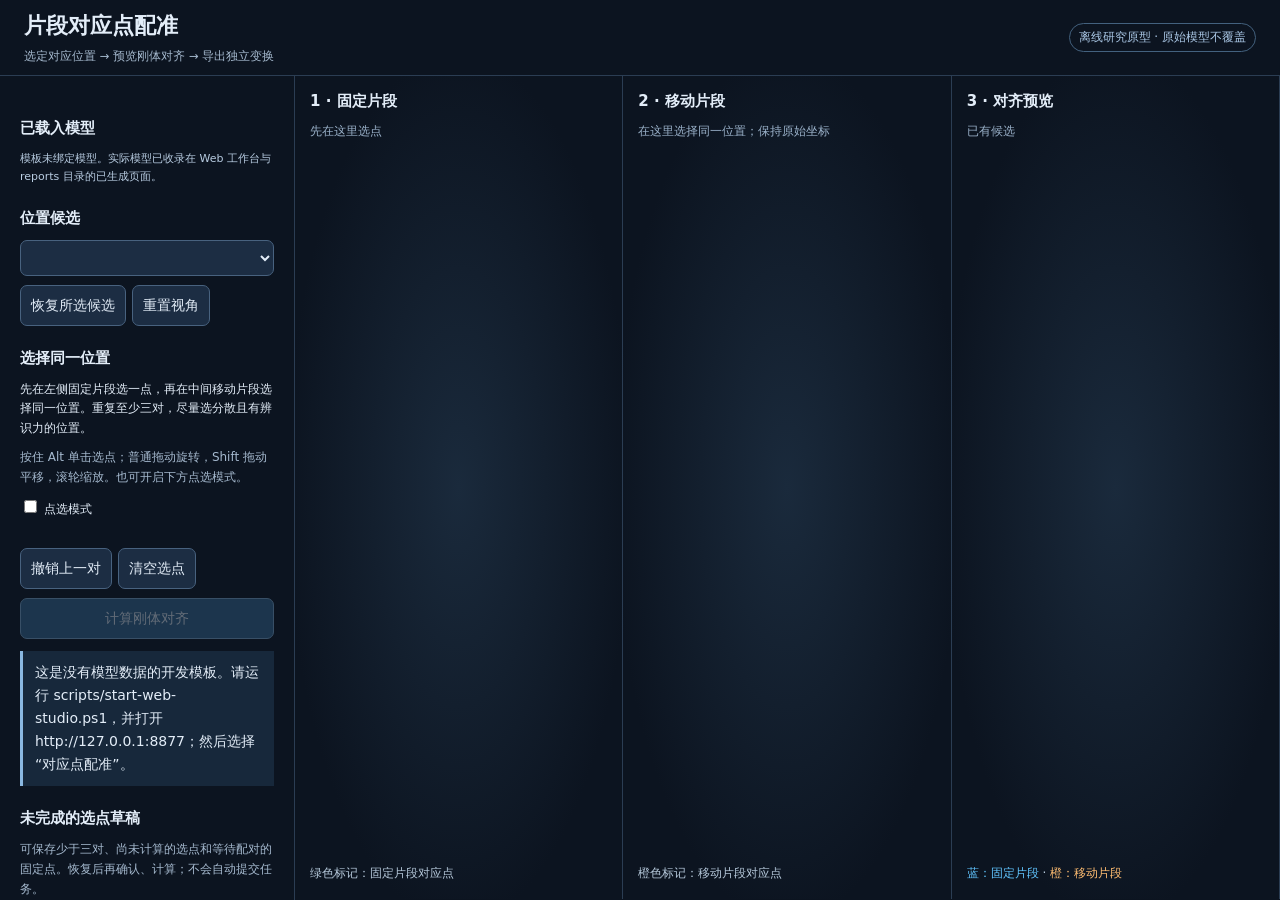
<file: web/landmark-workbench/index.html>
<!doctype html>
<html lang="zh-CN">
<meta charset="utf-8">
<meta name="viewport" content="width=device-width,initial-scale=1">
<title>片段对应点配准</title>
<style>
.markers{z-index:3}.pane h2,.pane p,.legend{z-index:4}
*{box-sizing:border-box}body{margin:0;background:#0c1420;color:#e3edf8;font:14px/1.65 system-ui,'Microsoft YaHei',sans-serif}header{height:76px;padding:14px 24px;border-bottom:1px solid #2b3d53;display:flex;justify-content:space-between;align-items:center}h1{font-size:22px;margin:0}small,.muted{color:#a5b9ce}main{display:flex;min-height:calc(100vh - 76px)}aside{width:295px;flex-shrink:0;padding:20px;border-right:1px solid #2b3d53}h2{font-size:15px;margin:20px 0 9px}h2:first-child{margin-top:0}p{margin:9px 0}select,button,input{font:inherit}select,button{color:#e3edf8;background:#1c2d43;border:1px solid #48627f;border-radius:7px;padding:8px 10px}select{width:100%}button{cursor:pointer}button:hover{background:#294460}button:disabled{opacity:.4;cursor:default}.primary{background:#346791;border-color:#7ba8ce}.row{display:flex;gap:6px;flex-wrap:wrap;margin-top:9px}.full{width:100%;margin-top:9px}.small{font-size:12px}#status{padding:10px 12px;margin-top:12px;border-left:3px solid #8ab8e1;background:#17283b;min-height:65px}#metrics{font-variant-numeric:tabular-nums;white-space:pre-line;color:#c1d5e9}#pairs{max-height:255px;overflow:auto;padding-left:24px}#pairs li{padding:5px 0;font-size:12px}#pairs button{padding:1px 5px;margin-left:6px;font-size:11px}.views{display:grid;grid-template-columns:repeat(3,minmax(0,1fr));flex:1;min-width:0}.pane{position:relative;min-width:0;border-right:1px solid #2b3d53;background:radial-gradient(ellipse at center,#1a2a3c,#0c1420 75%)}.pane h2{position:absolute;top:13px;left:15px;margin:0;z-index:2;pointer-events:none}.pane p{position:absolute;top:37px;left:15px;right:12px;color:#9ab1c9;font-size:12px;pointer-events:none;z-index:2}.pane canvas{width:100%;height:calc(100vh - 77px);min-height:500px;display:block;touch-action:none;outline:none}.markers{position:absolute;inset:0;width:100%;height:100%;pointer-events:none}.error{position:absolute;top:35%;left:10%;right:10%;padding:15px;background:#422733;border:1px solid #b76e7d;display:none}.badge{border:1px solid #43617e;padding:4px 9px;border-radius:20px;font-size:12px;color:#aac7e5}.legend{position:absolute;bottom:15px;left:15px;font-size:12px;color:#b5c8da;pointer-events:none}.blue{color:#61c5ff}.orange{color:#ffbd71}#file{display:none}@media(max-width:1050px){.views{grid-template-columns:1fr}.pane canvas{height:420px;min-height:420px}aside{width:260px}header .badge{display:none}}@media(max-width:650px){main{display:block}aside{width:100%;border-right:0}header{height:auto}.views{display:block}}
</style>
<style>
aside{height:calc(100vh - 76px);overflow:auto}.views{max-height:calc(100vh - 76px);overflow:auto}.pane{height:calc(100vh - 77px)}.markers{z-index:3}#modelFiles{max-height:155px;overflow:auto;font-size:11px}
@media(max-width:1050px){.pane{height:420px}}@media(max-width:650px){aside{height:auto;max-height:420px}.views{max-height:none}.pane{height:420px}}
</style>
<header><div><h1>片段对应点配准</h1><small>选定对应位置 → 预览刚体对齐 → 导出独立变换</small></div><span class="badge">离线研究原型 · 原始模型不覆盖</span></header>
<main>
<aside>
<p id="contextNote" class="small muted"></p>
<h2>已载入模型</h2><div id="modelFiles" class="small" style="overflow-wrap:anywhere;color:#b8cce1">正在读取页面内嵌模型…</div>
<h2>位置候选</h2><select id="candidate" aria-label="选择已有位置候选"></select>
<div class="row"><button id="restore">恢复所选候选</button><button id="resetView">重置视角</button></div>
<h2>选择同一位置</h2>
<p class="small">先在左侧固定片段选一点，再在中间移动片段选择同一位置。重复至少三对，尽量选分散且有辨识力的位置。</p>
<p class="small muted">按住 Alt 单击选点；普通拖动旋转，Shift 拖动平移，滚轮缩放。也可开启下方点选模式。</p>
<label class="small"><input id="pickMode" type="checkbox"> 点选模式</label>
<ol id="pairs"></ol>
<div class="row"><button id="undoPair">撤销上一对</button><button id="clearPairs">清空选点</button></div>
<button class="primary full" id="solve" disabled>计算刚体对齐</button>
<div id="status" role="status" aria-live="polite">正在初始化点云。如果这里一直不变，请检查浏览器是否允许 JavaScript。</div>
<noscript>本页面需要启用 JavaScript 才能显示点云。</noscript>
<p id="metrics" class="small"></p>
<h2>未完成的选点草稿</h2>
<p class="small muted">可保存少于三对、尚未计算的选点和等待配对的固定点。恢复后再确认、计算；不会自动提交任务。</p>
<label class="small">草稿名称 <input id="draftLabel" maxlength="100" placeholder="例如：杯柄连接待确认" style="width:100%;padding:7px"></label>
<button id="saveDraft" class="full" disabled>保存草稿到本项目</button>
<div class="row"><button id="exportDraft">导出草稿 JSON</button><button id="refreshDrafts">刷新列表</button></div>
<select id="draftSelect" class="full" aria-label="选择已保存的选点草稿"></select>
<button id="restoreDraft" class="full" disabled>恢复所选草稿</button>
<p id="draftStatus" class="small muted" role="status" aria-live="polite"></p>
<h2>保存这次对齐</h2>
<button id="export" class="full">导出选点与变换 JSON</button>
<button id="submitStudio" class="primary full" hidden>核对并另存对齐模型</button>
<button id="import" class="full">载入选点或草稿 JSON</button><input id="file" type="file" accept="application/json,.json">
<p class="small muted">导出只保存模型引用、原点编号、对应关系和变换。后端会核对原文件，再生成新结果。</p>
<h2>显示</h2><select id="colorMode"><option value="separate">叠加按片段着色</option><option value="rgb">叠加显示原顶点色</option></select>
<label class="small">显示增亮 <input id="gain" type="range" min="1" max="4" step=".2" value="1.8" style="width:125px">（不改原颜色）</label>
<button id="compatibility" class="full">切换兼容绘制（无需 WebGL）</button><p id="rendererStatus" class="small muted"></p>
<p class="small muted" id="sampling"></p>
</aside>
<div class="views">
<section class="pane"><h2>1 · 固定片段</h2><p>先在这里选点</p><canvas id="target" tabindex="0" aria-label="固定片段点云"></canvas><svg class="markers" id="targetMarkers"></svg><div class="error"></div><div class="legend">绿色标记：固定片段对应点</div></section>
<section class="pane"><h2>2 · 移动片段</h2><p>在这里选择同一位置；保持原始坐标</p><canvas id="source" tabindex="0" aria-label="移动片段点云"></canvas><svg class="markers" id="sourceMarkers"></svg><div class="error"></div><div class="legend">橙色标记：移动片段对应点</div></section>
<section class="pane"><h2>3 · 对齐预览</h2><p id="previewLabel">已有候选</p><canvas id="overlay" tabindex="0" aria-label="对齐叠加预览"></canvas><svg class="markers" id="overlayMarkers"></svg><div class="error"></div><div class="legend"><span class="blue">蓝：固定片段</span> · <span class="orange">橙：移动片段</span></div></section>
</div>
</main>
<script id="alignment-data" type="application/json">__DATA__</script>
<script>
if(document.getElementById('alignment-data').textContent.trim()==='__DATA__'){
 document.getElementById('status').textContent='这是没有模型数据的开发模板。请运行 scripts/start-web-studio.ps1，并打开 http://127.0.0.1:8877；然后选择“对应点配准”。';
 document.getElementById('modelFiles').textContent='模板未绑定模型。实际模型已收录在 Web 工作台与 reports 目录的已生成页面。';
}
</script>
<script>__MATH__</script>
<script>__RASTER__</script>
<script>__APP__</script>
</html>
</file>
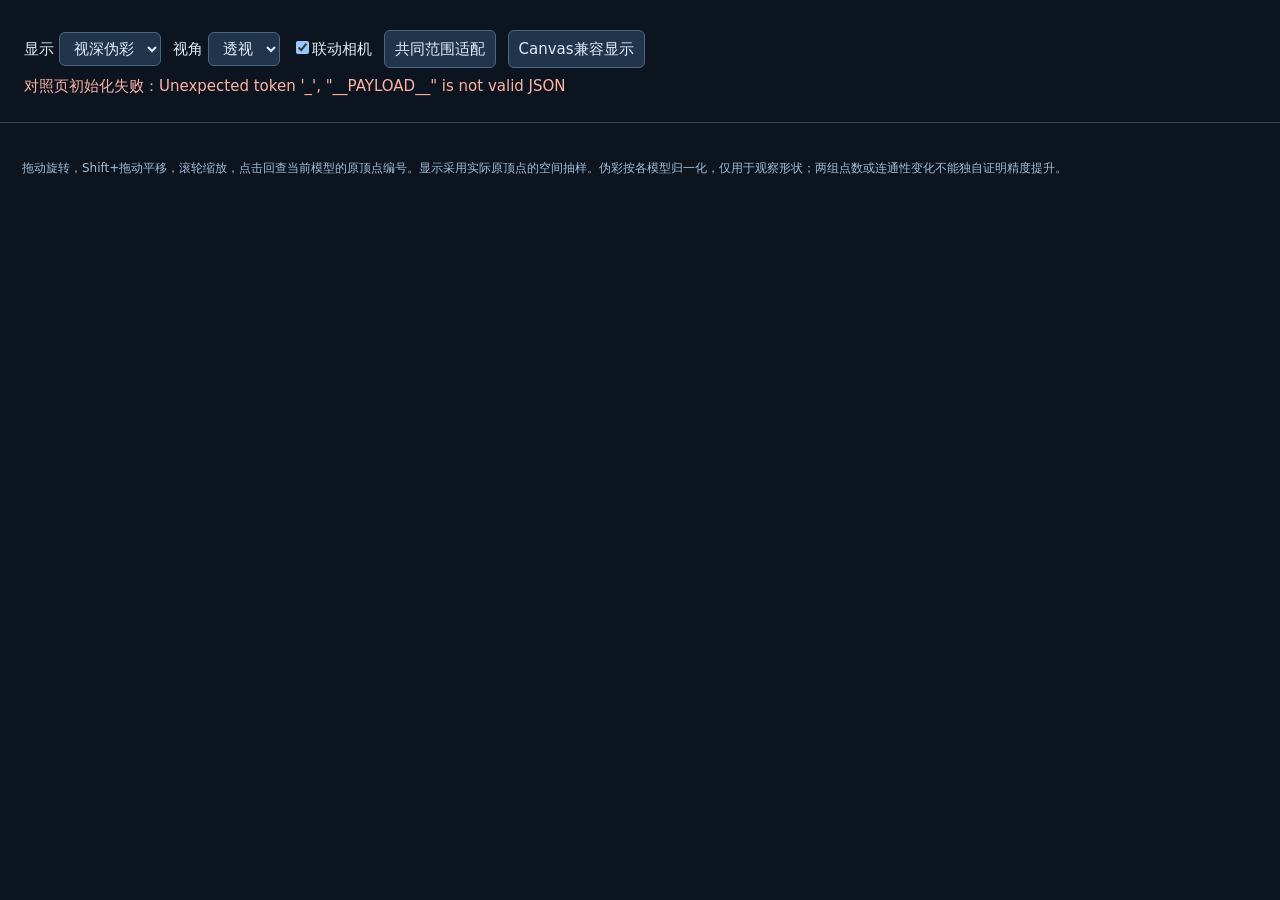
<file: web/studio/comparison.html>
<!doctype html>
<html lang="zh-CN"><head><meta charset="utf-8"><meta name="viewport" content="width=device-width,initial-scale=1">
<title>三维重建 · 两组结果对照</title>
<meta http-equiv="Content-Security-Policy" content="default-src 'none'; script-src 'unsafe-inline'; style-src 'unsafe-inline'; img-src data:;">
<style>
:root{color-scheme:dark;font:15px/1.6 system-ui,'Microsoft YaHei',sans-serif;color:#e1edf9;background:#0c1420}*{box-sizing:border-box}body{margin:0}header{padding:18px 24px;border-bottom:1px solid #30445b}h1{font-size:21px;margin:0 0 8px}p{margin:6px 0;color:#afc2d6}button,select{font:inherit;color:inherit;background:#20354c;border:1px solid #4c6681;border-radius:6px;padding:6px 10px}button{cursor:pointer}nav{display:flex;gap:12px;align-items:center;flex-wrap:wrap;margin-top:12px}main{padding:18px;display:grid;grid-template-columns:repeat(2,minmax(0,1fr));gap:16px}article{min-width:0;background:#152336;border:1px solid #334b65;border-radius:9px;overflow:hidden}article h2{font-size:17px;margin:12px 15px 4px}.stats,.pick{font-size:12px;margin:5px 15px 10px;color:#b6cee5}.pane{position:relative;height:clamp(340px,62vh,720px);background:#0c1420}.pane canvas{display:block;width:100%;height:100%;touch-action:none}.badge{position:absolute;left:12px;top:12px;padding:3px 8px;border-radius:5px;background:#172b43dc;font-size:12px;pointer-events:none}.pick{min-height:38px;overflow-wrap:anywhere}footer{padding:0 22px 22px;font-size:12px;color:#a5bcd3}#error{color:#ffb3a1;white-space:pre-wrap}@media(max-width:780px){main{grid-template-columns:1fr}.pane{height:420px}header{padding:14px}}
</style></head><body><header><h1 id="title"></h1><p id="notes"></p><p id="frame"></p><nav>
<label>显示 <select id="color"><option value="original">原始色</option><option value="depth" selected>视深伪彩</option><option value="height">高度伪彩</option><option value="mono">单色</option></select></label>
<label>视角 <select id="view"><option value="perspective">透视</option><option value="front">正面</option><option value="side">侧面</option><option value="top">顶面</option></select></label>
<label><input id="linked" type="checkbox" checked>联动相机</label><button id="fit">共同范围适配</button><button id="software">Canvas兼容显示</button>
</nav><p id="error"></p></header><main id="panels"></main><footer>拖动旋转，Shift+拖动平移，滚轮缩放，点击回查当前模型的原顶点编号。显示采用实际原顶点的空间抽样。伪彩按各模型归一化，仅用于观察形状；两组点数或连通性变化不能独自证明精度提升。</footer>
<script id="comparison-data" type="application/json">__PAYLOAD__</script>
<script>__MATH__</script><script>__RASTER__</script><script>__VIEWER__</script>
<script>
'use strict';
try{
 const data=JSON.parse(document.getElementById('comparison-data').textContent),$=id=>document.getElementById(id),viewers=[];let active=0,lastCamera='';
 $('title').textContent=data.title;$('notes').textContent=data.notes;$('frame').textContent='共同坐标：'+data.commonFrame+'；单位：mm。';
 data.clouds.forEach((row,i)=>{const panel=document.createElement('article'),heading=document.createElement('h2'),stats=document.createElement('div'),pane=document.createElement('div'),canvas=document.createElement('canvas'),badge=document.createElement('span'),pick=document.createElement('div');
  heading.textContent=row.label;stats.className='stats';stats.textContent='完整 '+row.originalPoints.toLocaleString()+' 点 · 显示 '+row.displayPoints.toLocaleString()+' 个原顶点';pane.className='pane';badge.className='badge';pick.className='pick';pick.textContent='尚未选择原顶点';canvas.setAttribute('aria-label',row.label+'，三维点云');
  pane.append(canvas,badge);panel.append(heading,stats,pane,pick);$('panels').append(panel);
  const viewer=new PointViewer(canvas,badge,p=>{pick.textContent='原顶点 #'+p.id+' · XYZ '+p.xyz.map(x=>x.toFixed(3)).join(', ')+' mm';});viewer.setClouds([row]);viewer.setColorMode('depth');viewers.push(viewer);
  pane.addEventListener('pointerdown',()=>{active=i;lastCamera='';});pane.addEventListener('wheel',()=>{active=i;lastCamera='';},{passive:true});
 });
 function sharedBounds(){const [lo,hi]=data.boundsMm;viewers.forEach(v=>{v.camera.target=lo.map((x,i)=>(x+hi[i])/2);v.camera.radius=Math.max(Math.hypot(...hi.map((x,i)=>x-lo[i]))/2,.1);v.camera.distance=v.camera.radius*2.9*Math.max(1,v.canvas.clientHeight/Math.max(1,v.canvas.clientWidth));v.dirty=true;});lastCamera='';}
 $('color').onchange=()=>viewers.forEach(v=>v.setColorMode($('color').value));
 $('view').onchange=()=>{viewers.forEach(v=>v.setView($('view').value));sharedBounds();};$('fit').onclick=sharedBounds;
 $('software').onclick=()=>viewers.forEach(v=>v.enableSoftware());$('linked').onchange=()=>{lastCamera='';};
 function link(){requestAnimationFrame(link);const current=JSON.stringify(viewers[active].camera);if($('linked').checked&&current!==lastCamera){viewers.forEach((v,i)=>{if(i!==active){v.camera=JSON.parse(current);v.dirty=true;}});}lastCamera=current;}
 sharedBounds();requestAnimationFrame(link);
}catch(error){document.getElementById('error').textContent='对照页初始化失败：'+error.message;}
</script></body></html>
</file>
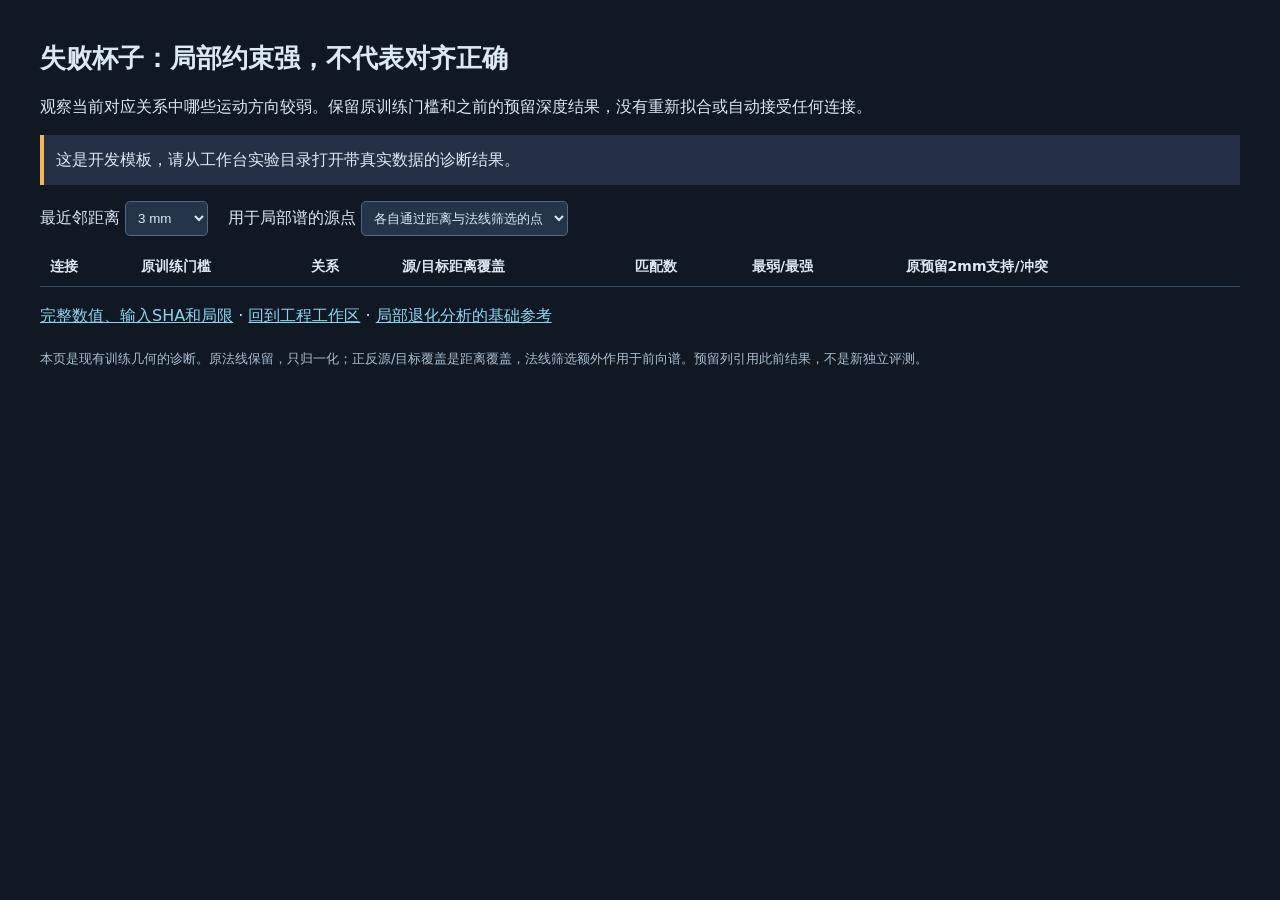
<file: web/studio/constraint_diagnostic.html>
<!doctype html><html lang="zh-CN"><meta charset="utf-8"><meta name="viewport" content="width=device-width, initial-scale=1"><title>片段连接的局部几何约束</title><style>
:root{color-scheme:dark;font-family:system-ui,sans-serif;color:#dce8f5;background:#101823}body{max-width:1200px;margin:0 auto;padding:24px}h1{font-size:26px}p{line-height:1.6}select{padding:8px;background:#24354a;color:inherit;border:1px solid #526982;border-radius:5px}label{display:inline-block;margin:0 20px 12px 0}.notice{background:#253047;border-left:4px solid #f7b65d;padding:12px}table{border-collapse:collapse;width:100%;font-size:14px}td,th{padding:10px;text-align:left;border-bottom:1px solid #384c63}th{white-space:nowrap}button{color:inherit;background:#24354a;border:1px solid #607892;border-radius:5px;padding:5px 12px;cursor:pointer}.scroll{overflow:auto}small{color:#a9bed2}.bars{display:flex;align-items:flex-end;gap:9px;height:130px;border-bottom:1px solid #789;max-width:430px}.bar{width:50px;background:#63bacd;position:relative;min-height:2px}.bar span{position:absolute;bottom:100%;font-size:12px}.details{margin-top:24px;background:#172333;padding:18px;border-radius:6px}pre{white-space:pre-wrap;font-size:13px;line-height:1.5}a{color:#8dd5ed}</style>
<h1>失败杯子：局部约束强，不代表对齐正确</h1><p>观察当前对应关系中哪些运动方向较弱。保留原训练门槛和之前的预留深度结果，没有重新拟合或自动接受任何连接。</p><p class="notice">这里的谱不是物理精度、正确概率或协方差。局部残差小、六个方向都有约束，仍可能匹配到了错误的杯壁位置。</p>
<label>最近邻距离 <select id="threshold"><option value="0">1.5 mm</option><option value="1" selected>3 mm</option><option value="2">6 mm</option></select></label><label>用于局部谱的源点 <select id="population"><option value="all_matches">各自通过距离与法线筛选的点</option><option value="common_query_points">两种关系都通过的相同源点</option></select></label><div class="scroll"><table><thead><tr><th>连接</th><th>原训练门槛</th><th>关系</th><th>源/目标距离覆盖</th><th>匹配数</th><th>最弱/最强</th><th>原预留2mm支持/冲突</th><th></th></tr></thead><tbody id="rows"></tbody></table></div><section id="detail" class="details" hidden><h2 id="title"></h2><p id="geometry"></p><div id="spectrum" class="bars"></div><pre id="mode"></pre><small>条形图以最大特征值归一化，纵轴线性；极小值仍保留2像素以便点选识别。向量分量依次为绕保存坐标XYZ旋转、沿XYZ平移/归一化长度。它是混合运动方向，不能直接读作毫米误差。</small></section><p><a href="summary.json">完整数值、输入SHA和局限</a> · <a href="/">回到工程工作区</a> · <a href="https://www.cs.cmu.edu/~kaess/pub/Zhang16icra.html" target="_blank" rel="noopener">局部退化分析的基础参考</a></p><p><small>本页是现有训练几何的诊断。原法线保留，只归一化；正反源/目标覆盖是距离覆盖，法线筛选额外作用于前向谱。预留列引用此前结果，不是新独立评测。</small></p>
<script id="constraint-data" type="application/json">__CONSTRAINT_DATA__</script><script>
(()=>{'use strict';const raw=document.getElementById('constraint-data').textContent;if(raw.trim()==='__CONSTRAINT_DATA__'){document.querySelector('.notice').textContent='这是开发模板，请从工作台实验目录打开带真实数据的诊断结果。';return;}const data=JSON.parse(raw),$=id=>document.getElementById(id),percent=x=>(100*x).toFixed(2)+'%';function node(tag,text){const n=document.createElement(tag);n.textContent=text;return n;}
function show(edge,row,s){$('detail').hidden=false;$('title').textContent=edge.source+' → '+edge.target+' · '+row.label;$('spectrum').replaceChildren();if(!s){$('geometry').textContent='有效对应少于6个，未计算局部谱。';$('mode').textContent='';return;}$('geometry').textContent='用于谱的对应 '+s.correspondences+'；固定目标中心 '+s.center_mm.map(v=>v.toFixed(2)).join(', ')+' mm；长度 '+s.length_mm.toFixed(2)+' mm。';for(const value of s.relative_eigenvalues){const b=node('div','');b.className='bar';b.style.height=Math.max(2,value*120)+'px';b.append(node('span',value.toFixed(4)));$('spectrum').append(b);}const weakest=s.eigenvectors_columns.map(row=>row[0]);$('mode').textContent='最弱混合方向：['+weakest.map(v=>v.toFixed(5)).join(', ')+']\n相对特征值：['+s.relative_eigenvalues.map(v=>v.toExponential(3)).join(', ')+']\n低于1%参考线的方向数：'+s.modes_below_relative_one_percent+'（仅诊断，不决定接受）。';}
function render(){$('rows').replaceChildren();$('detail').hidden=true;const threshold=Number($('threshold').value),population=$('population').value;for(const edge of data.edges)for(const row of edge.thresholds[threshold].variants){const tr=node('tr',''),s=row[population],prior=edge.previously_recorded_reserved_depth_2mm.find(v=>v.label===row.label);for(const value of [edge.source+' → '+edge.target,edge.original_training_gate_passed?'通过':'未过',row.label==='saved_relative_identity'?'原保存关系':'冻结几何候选',percent(row.source_distance_coverage)+' / '+percent(row.target_distance_coverage),s?s.correspondences:'不足',s?s.smallest_to_largest_ratio.toExponential(3):'—',percent(prior.supported_points/prior.samples)+' / '+percent(prior.repeated_conflict_points/prior.samples)])tr.append(node('td',String(value)));const cell=node('td',''),button=node('button','查看方向');button.onclick=()=>show(edge,row,s);cell.append(button);tr.append(cell);$('rows').append(tr);}}
$('threshold').onchange=render;$('population').onchange=render;render();})();
</script></html>
</file>
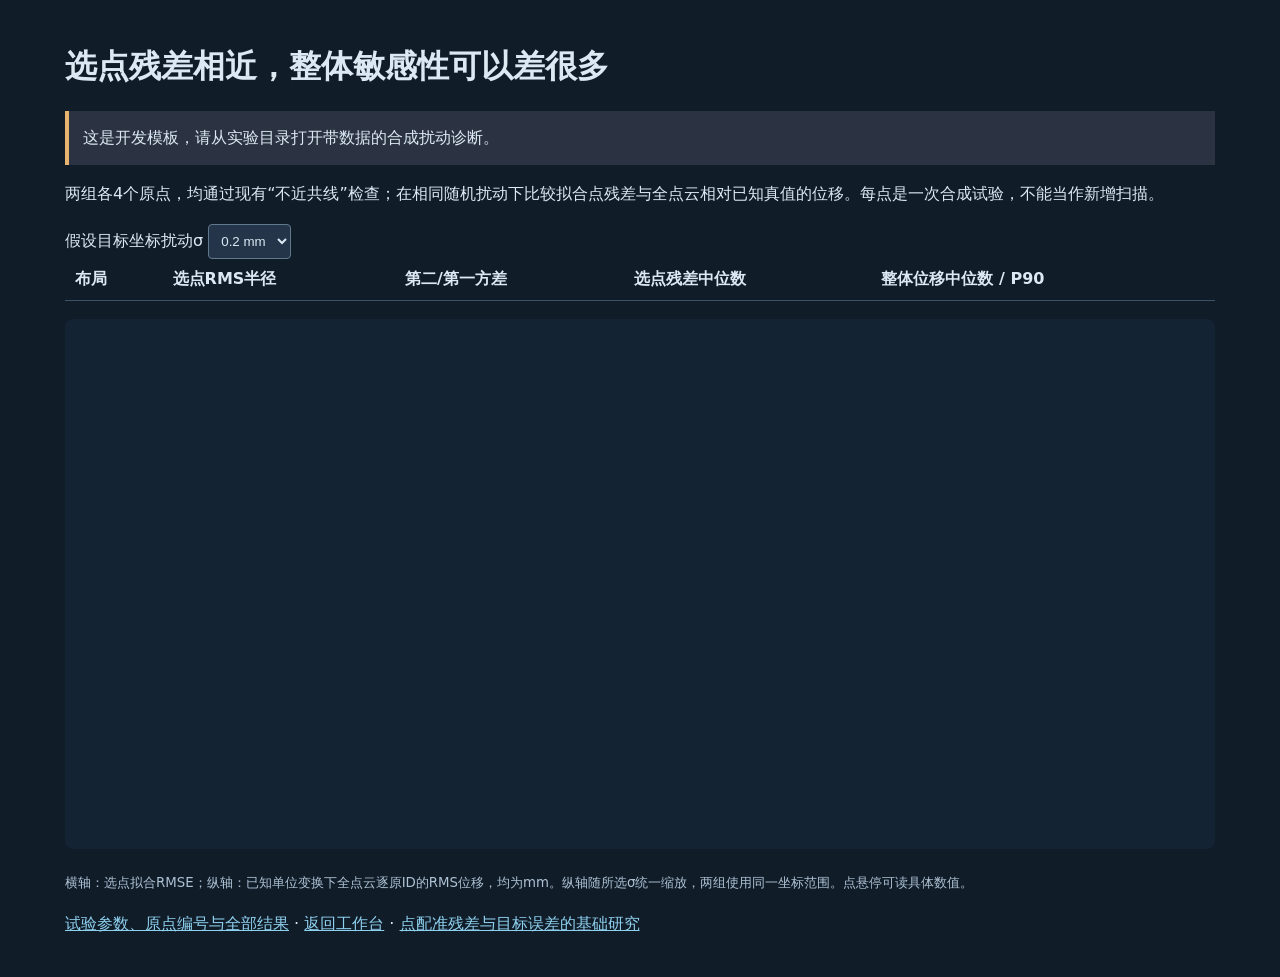
<file: web/studio/landmark_layout_diagnostic.html>
<!doctype html><html lang="zh-CN"><meta charset="utf-8"><meta name="viewport" content="width=device-width,initial-scale=1"><title>合成选点扰动与布局跨度</title><style>:root{color-scheme:dark;background:#111c29;color:#dce9f3;font-family:system-ui,sans-serif}body{max-width:1150px;margin:auto;padding:24px}p{line-height:1.65}.notice{padding:14px;background:#2b3343;border-left:4px solid #e8b36e}select{padding:8px;background:#24354a;color:inherit;border:1px solid #60798c;border-radius:4px}table{width:100%;border-collapse:collapse}td,th{text-align:left;padding:10px;border-bottom:1px solid #3b5265;white-space:nowrap}.scroll{overflow:auto}svg{width:100%;max-height:530px;background:#132334;border-radius:8px;margin-top:18px}a{color:#8ed1ef}small{color:#adc2d3}</style><h1>选点残差相近，整体敏感性可以差很多</h1><p class="notice" id="scope">这是同一训练点云上的合成扰动对照，真实变换人为固定为单位阵。扰动幅度为假设值，不是实测扫描噪声、选点精度或物理置信区间。</p><p>两组各4个原点，均通过现有“不近共线”检查；在相同随机扰动下比较拟合点残差与全点云相对已知真值的位移。每点是一次合成试验，不能当作新增扫描。</p><label>假设目标坐标扰动σ <select id="sigma"><option value="0">0.1 mm</option><option value="1" selected>0.2 mm</option><option value="2">0.5 mm</option></select></label><div class="scroll"><table><thead><tr><th>布局</th><th>选点RMS半径</th><th>第二/第一方差</th><th>选点残差中位数</th><th>整体位移中位数 / P90</th></tr></thead><tbody id="rows"></tbody></table></div><svg id="scatter" viewBox="0 0 960 500" role="img" aria-label="合成拟合残差与全点云位移散点图"></svg><p id="detail"></p><p><small>横轴：选点拟合RMSE；纵轴：已知单位变换下全点云逐原ID的RMS位移，均为mm。纵轴随所选σ统一缩放，两组使用同一坐标范围。点悬停可读具体数值。</small></p><p><a href="summary.json">试验参数、原点编号与全部结果</a> · <a href="/">返回工作台</a> · <a href="https://pubmed.ncbi.nlm.nih.gov/9874293/" target="_blank" rel="noopener">点配准残差与目标误差的基础研究</a></p><script id="layout-data" type="application/json">__LAYOUT_DATA__</script><script>
(()=>{'use strict';const $=id=>document.getElementById(id),raw=$('layout-data').textContent;if(raw.trim()==='__LAYOUT_DATA__'){$('scope').textContent='这是开发模板，请从实验目录打开带数据的合成扰动诊断。';return;}const data=JSON.parse(raw),svg=$('scatter'),namespace='http://www.w3.org/2000/svg';function node(tag,text){const n=document.createElement(tag);if(text!==undefined)n.textContent=text;return n;}function shape(tag,attributes,text){const n=document.createElementNS(namespace,tag);for(const [k,v] of Object.entries(attributes))n.setAttribute(k,String(v));if(text!==undefined)n.textContent=text;svg.append(n);return n;}
function render(){const index=Number($('sigma').value);$('rows').replaceChildren();svg.replaceChildren();const current=data.layouts.map(l=>l.results[index]),maxX=Math.max(...current.flatMap(r=>r.fitted_landmark_rmse_mm))*1.05,maxY=Math.max(...current.flatMap(r=>r.known_identity_full_cloud_rms_displacement_mm))*1.05;for(let t=0;t<=5;t++){const x=70+t*166,y=430-t*76;shape('line',{x1:x,y1:50,x2:x,y2:430,stroke:'#2a4257'});shape('line',{x1:70,y1:y,x2:900,y2:y,stroke:'#2a4257'});shape('text',{x,y:452,fill:'#abc4d8','font-size':13},(maxX*t/5).toFixed(2));shape('text',{x:8,y:y+4,fill:'#abc4d8','font-size':13},(maxY*t/5).toFixed(2));}shape('text',{x:330,y:485,fill:'#d8e6f2','font-size':16},'选点拟合RMSE（mm）');shape('text',{x:70,y:25,fill:'#d8e6f2','font-size':16},'全点云相对已知真值的RMS位移（mm）');for(let i=0;i<data.layouts.length;i++){const layout=data.layouts[i],r=current[i],label=layout.label==='wide'?'分散的4点':'局部的4点',color=i?'#ffba6b':'#66d7c8',row=node('tr');for(const text of [label,layout.source_rms_radius_mm.toFixed(3)+' mm',layout.source_second_to_first_variance_ratio.toFixed(4),r.fit_median_mm.toFixed(3)+' mm',r.full_cloud_median_mm.toFixed(3)+' / '+r.full_cloud_p90_mm.toFixed(3)+' mm'])row.append(node('td',text));$('rows').append(row);for(let trial=0;trial<r.trials;trial++){const x=r.fitted_landmark_rmse_mm[trial],y=r.known_identity_full_cloud_rms_displacement_mm[trial],point=shape('circle',{cx:70+830*x/maxX,cy:430-380*y/maxY,r:3,fill:color,opacity:.7});const tip=document.createElementNS(namespace,'title');tip.textContent=label+' · '+trial+' · 残差 '+x.toFixed(4)+' mm · 位移 '+y.toFixed(4)+' mm';point.append(tip);}shape('text',{x:600,y:22+20*i,fill:color,'font-size':14},label+' · '+r.trials+'次合成扰动');}$('detail').textContent='共同标准噪声SHA '+data.common_standard_noise_sha256+'。两组各用相同256组扰动，没有重新选择有利试验。当前工作台已检查不共线；本研究提示还需要解释选点的实际覆盖跨度。';}
$('sigma').onchange=render;render();})();
</script></html>
</file>
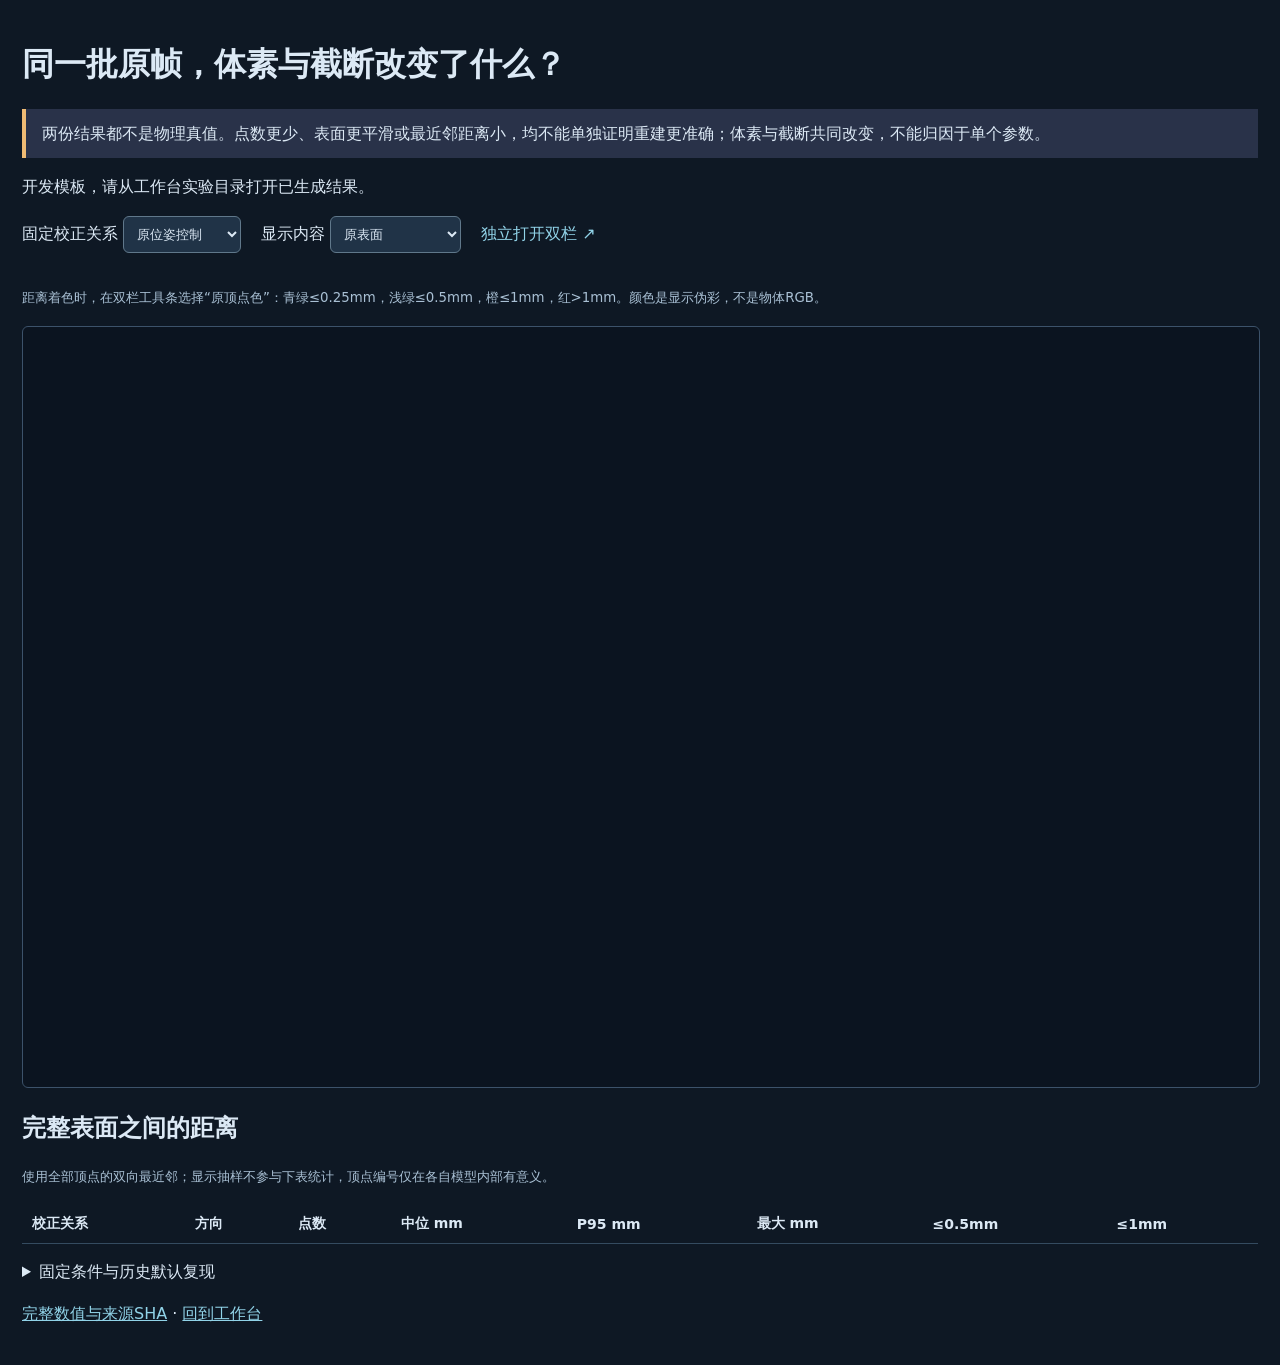
<file: web/studio/setting_sensitivity.html>
<!doctype html><html lang="zh-CN"><meta charset="utf-8"><meta name="viewport" content="width=device-width,initial-scale=1"><title>固定原帧的参数响应</title><style>:root{color-scheme:dark;font-family:system-ui,sans-serif;background:#0e1824;color:#dce9f5}body{max-width:1380px;margin:auto;padding:22px}p{line-height:1.6}.notice{padding:12px 16px;background:#293249;border-left:4px solid #efbb74}label{display:inline-block;margin:0 20px 15px 0}select{background:#203347;color:inherit;padding:9px;border:1px solid #60788b;border-radius:6px}iframe{width:100%;height:760px;border:1px solid #3c526a;border-radius:6px;background:#0b1420}table{border-collapse:collapse;width:100%;font-size:14px}td,th{border-bottom:1px solid #344b60;padding:10px;text-align:left}.scroll{overflow:auto}a{color:#91d3e8}small{color:#a9c0d4}details{margin:18px 0}pre{white-space:pre-wrap;overflow-wrap:anywhere}@media(max-width:700px){iframe{height:1100px}body{padding:12px}}</style>
<h1>同一批原帧，体素与截断改变了什么？</h1><p class="notice">两份结果都不是物理真值。点数更少、表面更平滑或最近邻距离小，均不能单独证明重建更准确；体素与截断共同改变，不能归因于单个参数。</p><p id="facts"></p><label>固定校正关系 <select id="arm"><option value="0">原位姿控制</option><option value="1">冻结片段校正</option></select></label><label>显示内容 <select id="mode"><option value="surface">原表面</option><option value="distance">最近邻距离着色</option></select></label><a id="external" target="_blank" rel="noopener">独立打开双栏 ↗</a><p id="legend"><small>距离着色时，在双栏工具条选择“原顶点色”：青绿≤0.25mm，浅绿≤0.5mm，橙≤1mm，红&gt;1mm。颜色是显示伪彩，不是物体RGB。</small></p><iframe id="comparison" title="相同原帧不同参数的双栏对照"></iframe>
<h2>完整表面之间的距离</h2><p><small>使用全部顶点的双向最近邻；显示抽样不参与下表统计，顶点编号仅在各自模型内部有意义。</small></p><div class="scroll"><table><thead><tr><th>校正关系</th><th>方向</th><th>点数</th><th>中位 mm</th><th>P95 mm</th><th>最大 mm</th><th>≤0.5mm</th><th>≤1mm</th></tr></thead><tbody id="rows"></tbody></table></div><details><summary>固定条件与历史默认复现</summary><pre id="provenance"></pre></details><p><a href="summary.json">完整数值与来源SHA</a> · <a href="/">回到工作台</a></p>
<script id="setting-data" type="application/json">__SETTING_DATA__</script><script>(()=>{'use strict';const $=id=>document.getElementById(id),raw=$('setting-data').textContent;if(raw.trim()==='__SETTING_DATA__'){$('facts').textContent='开发模板，请从工作台实验目录打开已生成结果。';return;}const data=JSON.parse(raw);function node(tag,text){const n=document.createElement(tag);n.textContent=text;return n;}$('facts').textContent='同一'+data.selected_frames+'帧与原ROI像素；'+data.fine_settings.voxel_mm+'mm体素/'+data.fine_settings.truncation_mm+'mm截断，对比'+data.coarse_settings.voxel_mm+'mm体素/'+data.coarse_settings.truncation_mm+'mm截断。深度跳变与提取权重均保留，未增加新扫描或重新配准。';for(const arm of data.arms)for(const [key,direction] of [['fine_to_coarse','细→粗'],['coarse_to_fine','粗→细']]){const d=arm[key],tr=node('tr','');for(const value of [arm.label==='saved'?'原位姿控制':'冻结片段校正',direction,d.points.toLocaleString(),d.median_mm.toFixed(3),d.p95_mm.toFixed(3),d.maximum_mm.toFixed(3),...d.within.filter(r=>r.distance_mm===.5||r.distance_mm===1).map(r=>(100*r.fraction).toFixed(2)+'%')])tr.append(node('td',String(value)));$('rows').append(tr);}$('provenance').textContent='细参数任务 '+data.fine_job+'\n粗参数任务 '+data.coarse_job+'\n历史默认任务 '+data.historical_job+'\n原像素SHA '+data.original_roi_pixel_sha256+'\n'+data.arms.map(a=>a.label+'：'+a.fine_points+'→'+a.coarse_points+'点；相同应用位姿='+a.same_applied_pose_arrays+'；原载荷文件='+a.same_original_payload_files+'；当前默认对历史默认全点双向最大距离='+a.historical_default_bidirectional_max_mm+'mm（执行复现，不是物理误差）').join('\n');function show(){const arm=data.arms[Number($('arm').value)],url=arm.pages[$('mode').value];$('comparison').src=url;$('external').href=url;}$('arm').onchange=$('mode').onchange=show;show();})();</script></html>
</file>
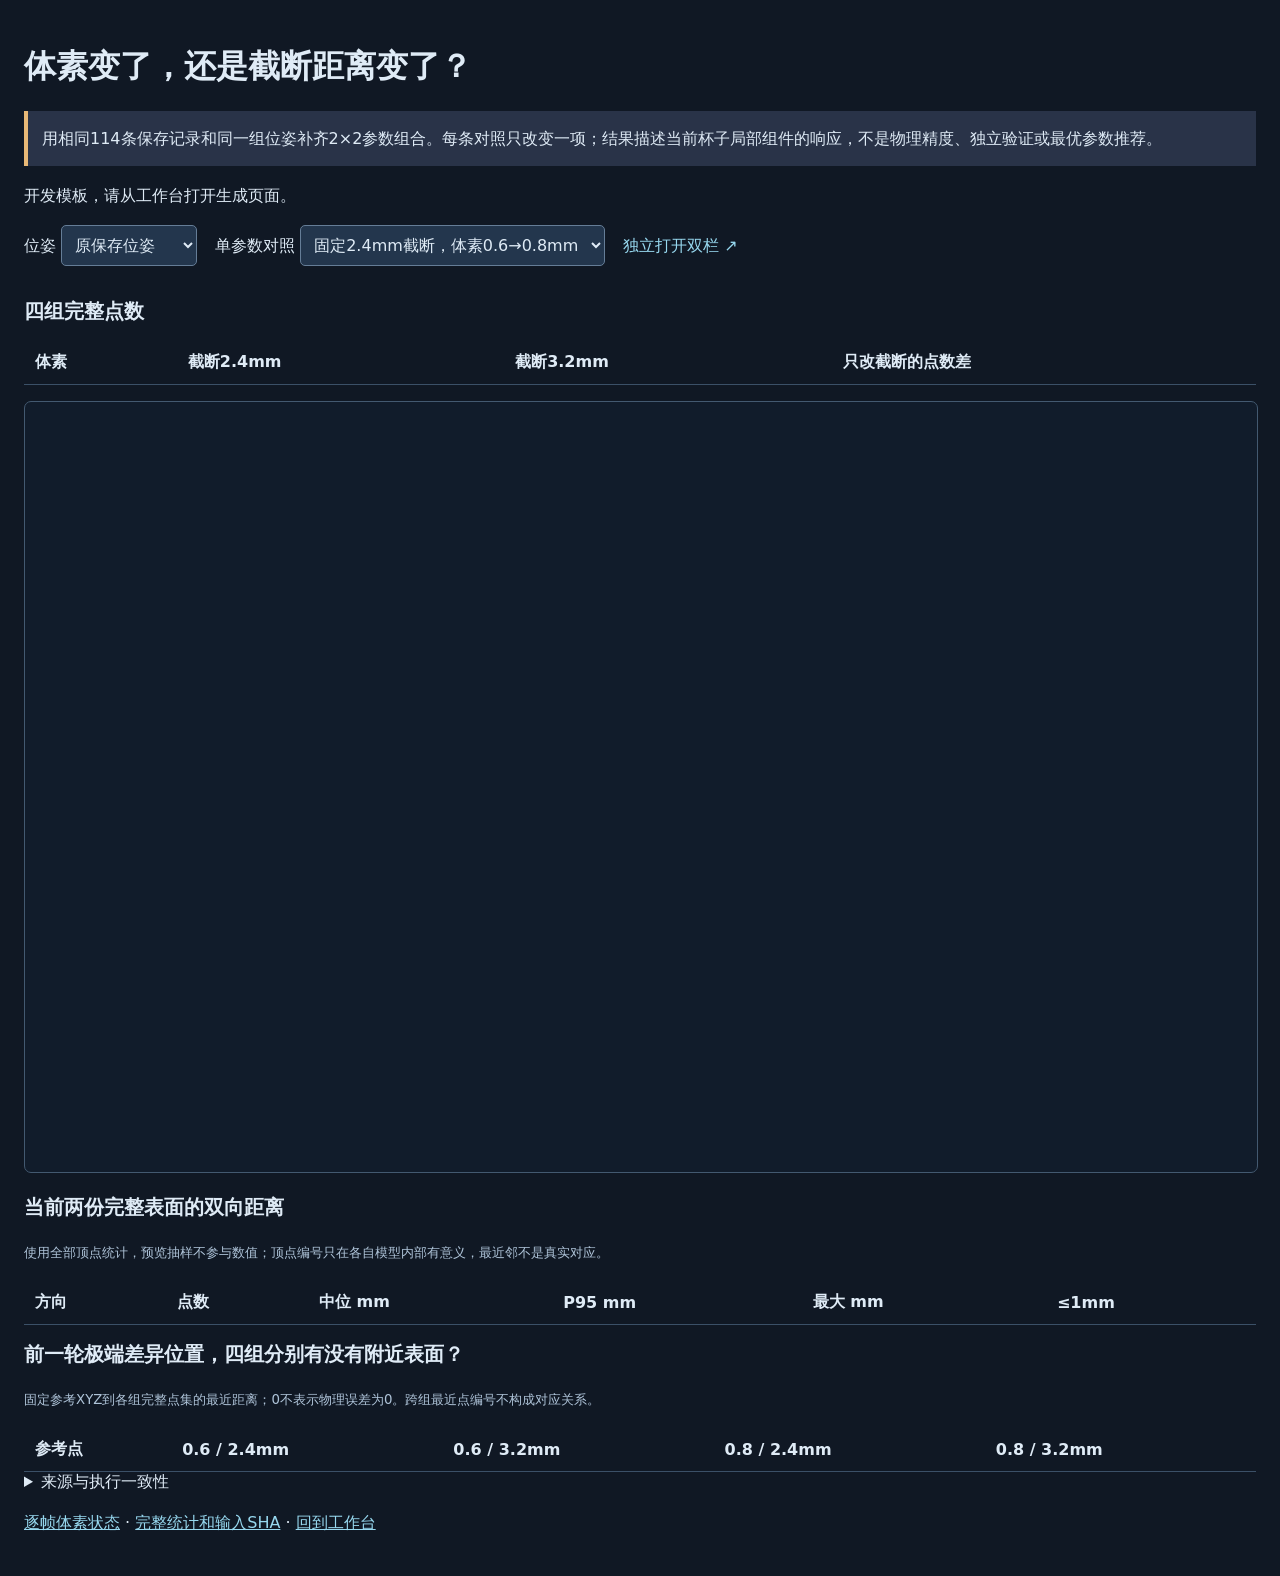
<file: web/studio/tsdf_parameter_factorial.html>
<!doctype html><html lang="zh-CN"><meta charset="utf-8"><meta name="viewport" content="width=device-width,initial-scale=1"><title>体素与截断的单参数对照</title><style>:root{color-scheme:dark;font-family:system-ui,sans-serif;background:#101824;color:#dfebf6}body{max-width:1380px;margin:auto;padding:24px}p{line-height:1.7}a{color:#97d8ef}.notice{background:#293348;border-left:4px solid #e8b876;padding:14px}label{display:inline-block;margin:0 18px 15px 0}select{font:inherit;background:#23364d;color:inherit;border:1px solid #657d97;padding:9px;border-radius:5px}table{width:100%;border-collapse:collapse}td,th{padding:11px;border-bottom:1px solid #3b5067;text-align:left}.scroll{overflow:auto}iframe{width:100%;height:770px;border:1px solid #435970;border-radius:7px;background:#111c2b}small{color:#aec3d8}pre{white-space:pre-wrap;overflow-wrap:anywhere}h2{font-size:20px}@media(max-width:700px){body{padding:12px}iframe{height:1100px}}</style>
<h1>体素变了，还是截断距离变了？</h1><p class="notice">用相同114条保存记录和同一组位姿补齐2×2参数组合。每条对照只改变一项；结果描述当前杯子局部组件的响应，不是物理精度、独立验证或最优参数推荐。</p><p id="facts"></p><label>位姿 <select id="arm"><option value="0">原保存位姿</option><option value="1">冻结片段校正</option></select></label><label>单参数对照 <select id="comparison"><option value="0">固定2.4mm截断，体素0.6→0.8mm</option><option value="1">固定3.2mm截断，体素0.6→0.8mm</option><option value="2">固定0.6mm体素，截断2.4→3.2mm</option><option value="3">固定0.8mm体素，截断2.4→3.2mm</option></select></label><a id="external" target="_blank" rel="noopener">独立打开双栏 ↗</a>
<h2>四组完整点数</h2><div class="scroll"><table><thead><tr><th>体素</th><th>截断2.4mm</th><th>截断3.2mm</th><th>只改截断的点数差</th></tr></thead><tbody id="matrix"></tbody></table></div><p id="interaction"></p>
<iframe id="view" title="相同原帧的单参数三维双栏对照"></iframe><h2>当前两份完整表面的双向距离</h2><p><small>使用全部顶点统计，预览抽样不参与数值；顶点编号只在各自模型内部有意义，最近邻不是真实对应。</small></p><div class="scroll"><table><thead><tr><th>方向</th><th>点数</th><th>中位 mm</th><th>P95 mm</th><th>最大 mm</th><th>≤1mm</th></tr></thead><tbody id="distances"></tbody></table></div>
<h2>前一轮极端差异位置，四组分别有没有附近表面？</h2><p><small>固定参考XYZ到各组完整点集的最近距离；0不表示物理误差为0。跨组最近点编号不构成对应关系。</small></p><div class="scroll"><table><thead><tr><th>参考点</th><th>0.6 / 2.4mm</th><th>0.6 / 3.2mm</th><th>0.8 / 2.4mm</th><th>0.8 / 3.2mm</th></tr></thead><tbody id="critical"></tbody></table></div>
<details><summary>来源与执行一致性</summary><pre id="provenance"></pre></details><p><a href="../review.html">逐帧体素状态</a> · <a href="summary.json">完整统计和输入SHA</a> · <a href="/">回到工作台</a></p>
<script id="factorial-data" type="application/json">__FACTORIAL_DATA__</script><script>
(()=>{'use strict';const $=id=>document.getElementById(id),raw=$('factorial-data').textContent;if(raw.trim()==='__FACTORIAL_DATA__'){$('facts').textContent='开发模板，请从工作台打开生成页面。';return;}const data=JSON.parse(raw),keys=data.configs.map(c=>c.key);function node(tag,text){const n=document.createElement(tag);if(text!==undefined)n.textContent=String(text);return n;}function row(parent,values){const tr=node('tr');for(const value of values)tr.append(node('td',value));$(parent).append(tr);}
function render(){const arm=data.arms[Number($('arm').value)],comparison=arm.comparisons[Number($('comparison').value)],c=arm.counts;$('facts').textContent='114 / 336条保存记录；跳变3mm、权重门槛3、ROI像素和每组应用位姿相同。'+data.source_payload_files_per_arm+'份原深度/位姿/索引SHA相同，未重新配准。';$('matrix').replaceChildren();for(const v of ['06','08'])row('matrix',['0.'+v.slice(1)+'mm',c['v'+v+'-t24'],c['v'+v+'-t32'],c['v'+v+'-t32']-c['v'+v+'-t24']]);$('interaction').textContent='两种体素下，改变截断所得点数差之差 = '+arm.count_difference_of_differences+'。这是单物体的描述性结果，没有独立重复或统计置信区间。';$('view').src=comparison.page;$('external').href=comparison.page;$('distances').replaceChildren();for(const [key,label] of [['left_to_right',comparison.left+' → '+comparison.right],['right_to_left',comparison.right+' → '+comparison.left]]){const d=comparison[key];row('distances',[label,d.points,d.median_mm.toFixed(3),d.p95_mm.toFixed(3),d.maximum_mm.toFixed(3),(100*d.within_1mm_fraction).toFixed(2)+'%']);}$('critical').replaceChildren();for(const t of arm.critical_locations)row('critical',[(t.reference_variant==='coarse'?'粗':'细')+'参考点 #'+t.reference_vertex_id,...keys.map(k=>t.nearest.find(n=>n.config===k).nearest_mm.toFixed(4)+' mm')]);$('provenance').textContent='原像素SHA：'+data.original_pixel_sha256+'\n应用位姿逐数组相同：'+data.same_applied_pose_arrays+'\n'+data.configs.map(c=>c.key+' / 任务 '+c.job+' / '+c.arms.map(a=>a.execution_evidence).join(', ')).join('\n')+'\n旧两组在当前核心代码下只读回放，全点集复现后才纳入；新两组核对实际卷尺寸。全部原帧用于融合，没有独立几何真值。';}
$('arm').onchange=$('comparison').onchange=render;render();})();
</script></html>
</file>
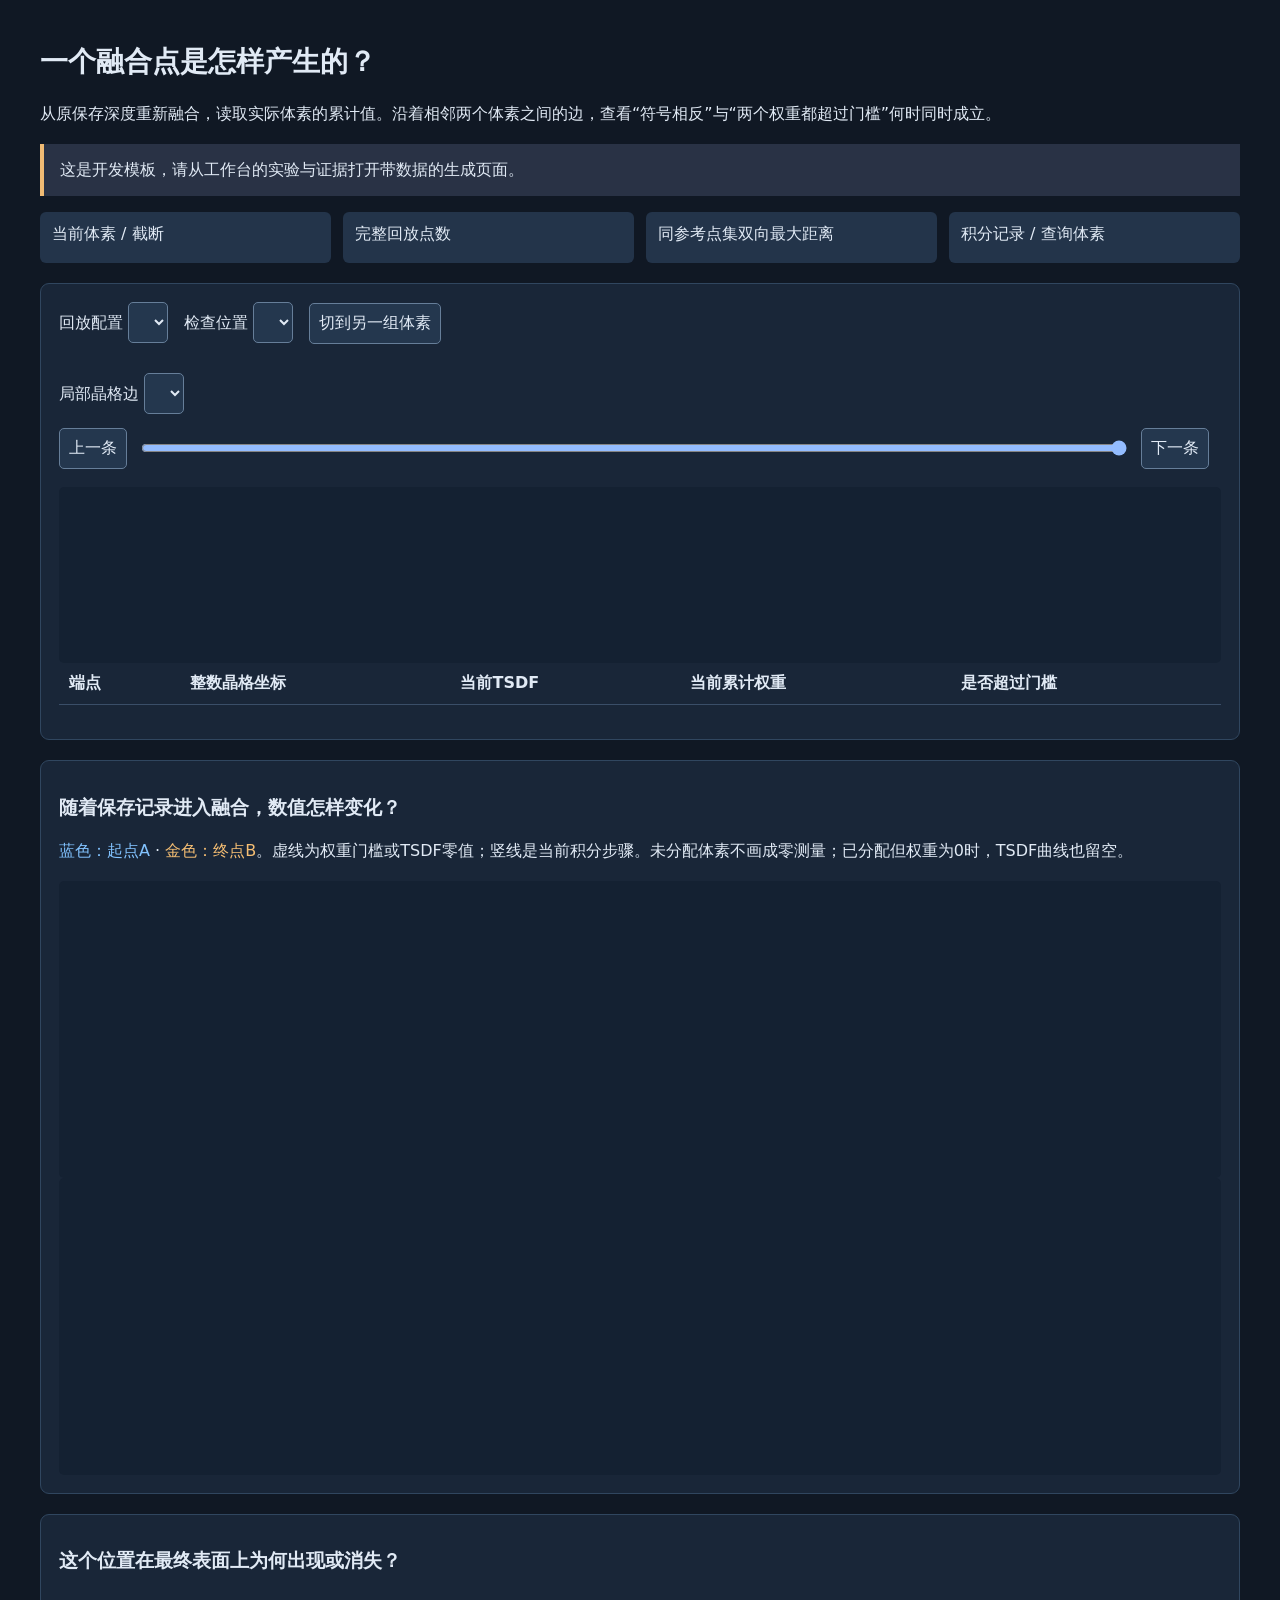
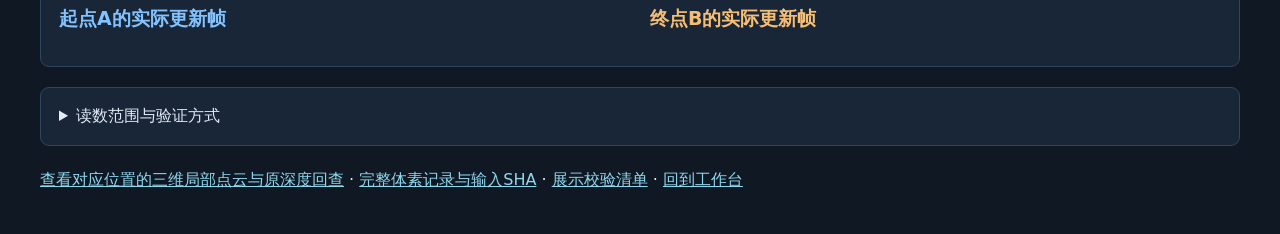
<file: web/studio/tsdf_voxel_diagnostic.html>
<!doctype html>
<html lang="zh-CN"><meta charset="utf-8"><meta name="viewport" content="width=device-width,initial-scale=1">
<title>一个融合点是怎样产生的？</title>
<style>
:root{color-scheme:dark;font-family:system-ui,sans-serif;background:#101824;color:#e1eaf5}body{max-width:1200px;margin:auto;padding:24px}h1{font-size:28px}h2{font-size:19px}p{line-height:1.75}a{color:#8ed8ee}small,.muted{color:#acc0d7}.notice{border-left:4px solid #f0bb74;background:#293245;padding:12px 16px}.panel{background:#192638;border:1px solid #30465f;border-radius:9px;padding:18px;margin:20px 0}label{display:inline-block;margin:0 16px 14px 0}select,button{font:inherit;padding:9px;color:inherit;background:#24374e;border:1px solid #667e99;border-radius:5px;max-width:100%}button{cursor:pointer}button:disabled{opacity:.4;cursor:default}.controls{display:flex;gap:12px;align-items:center;flex-wrap:wrap}input[type=range]{flex:1;min-width:180px;accent-color:#93bcff}output{font-variant-numeric:tabular-nums}.cards{display:grid;grid-template-columns:repeat(4,minmax(0,1fr));gap:12px}.card{padding:12px;background:#23344a;border-radius:6px}.card strong{font-size:23px;display:block;margin-top:6px}svg{display:block;width:100%;height:auto;min-width:500px;background:#142132;border-radius:5px}.scroll{overflow:auto}.columns{display:grid;grid-template-columns:1fr 1fr;gap:20px}.blue{color:#82c3ff}.gold{color:#f5be73}pre{white-space:pre-wrap;overflow-wrap:anywhere;font-size:13px;line-height:1.65}table{border-collapse:collapse;width:100%}td,th{padding:10px;text-align:left;border-bottom:1px solid #3a4e68}.pass{color:#84dbb5}.fail{color:#f6b0a4}#gate{font-size:18px;font-weight:600}details>summary{cursor:pointer}@media(max-width:720px){body{padding:14px}.cards,.columns{grid-template-columns:1fr 1fr}.columns>div{grid-column:1/-1}}
</style>
<h1>一个融合点是怎样产生的？</h1>
<p>从原保存深度重新融合，读取实际体素的累计值。沿着相邻两个体素之间的边，查看“符号相反”与“两个权重都超过门槛”何时同时成立。</p>
<p class="notice" id="scope">同一失败杯子的114条保存记录；四次完整回放都复现参考点集。下方是每步积分后的实际体素状态；“可提取”按提取条件计算，没有逐步保存完整表面。全部帧参与融合，未增加独立真值，整份336帧扫描仍未修复。</p>
<div class="cards"><div class="card">当前体素 / 截断<strong id="settings"></strong></div><div class="card">完整回放点数<strong id="points"></strong></div><div class="card">同参考点集双向最大距离<strong id="reproduction"></strong></div><div class="card">积分记录 / 查询体素<strong id="queries"></strong></div></div>
<section class="panel">
<label>回放配置 <select id="case"></select></label><label>检查位置 <select id="target"></select></label><button id="peer">切到另一组体素</button>
<p id="location" class="muted"></p><label>局部晶格边 <select id="edge"></select></label>
<div class="controls"><button id="previous">上一条</button><input id="step" type="range" min="0" max="114" value="114" aria-label="积分到第几条保存记录"><button id="next">下一条</button><output id="position"></output></div>
<p id="gate"></p><div class="scroll"><svg id="lattice" viewBox="0 0 920 140" role="img" aria-label="相邻两个体素的状态"></svg></div>
<div class="scroll"><table><thead><tr><th>端点</th><th>整数晶格坐标</th><th>当前TSDF</th><th>当前累计权重</th><th>是否超过门槛</th></tr></thead><tbody id="rows"></tbody></table></div>
<p id="interpolation" class="muted"></p>
</section>
<section class="panel"><h2>随着保存记录进入融合，数值怎样变化？</h2><p><span class="blue">蓝色：起点A</span> · <span class="gold">金色：终点B</span>。虚线为权重门槛或TSDF零值；竖线是当前积分步骤。未分配体素不画成零测量；已分配但权重为0时，TSDF曲线也留空。</p><div class="scroll"><svg id="weights" viewBox="0 0 920 235" role="img" aria-label="累计权重曲线"></svg></div><div class="scroll"><svg id="tsdf" viewBox="0 0 920 235" role="img" aria-label="TSDF曲线"></svg></div></section>
<section class="panel"><h2>这个位置在最终表面上为何出现或消失？</h2><p id="neighborhood"></p><p id="explanation"></p><div class="columns"><div><h2 class="blue">起点A的实际更新帧</h2><pre id="contributorsA"></pre></div><div><h2 class="gold">终点B的实际更新帧</h2><pre id="contributorsB"></pre></div></div></section>
<details class="panel"><summary>读数范围与验证方式</summary><p>权重是某个体素实际被更新的次数，不是独立视角数或物理置信度；把最终表面点投回原深度得到的支持次数，查询位置与像素取样也不同，不能直接当体素权重。邻域为4×4×4晶格位置，仅有144条轴向边。跨体素配置选中的是附近边，不代表同一真实表面对应。</p><p>零交叉的插值位置可复现输出，微小数值距离说明实现复现，不能当扫描物理误差。只读观察器继承实际融合适配器；每次正常积分后读取网格，不写入TSDF/权重。四次最终完整点集均与固定参考双向核对。</p><p>本机Open3D 0.20.0 CPU，实际严格权重条件已用原生网格测试验证；参考<a href="https://github.com/isl-org/Open3D/blob/v0.20.0/cpp/open3d/t/geometry/kernel/VoxelBlockGridImpl.h">官方0.20.0内核</a>。版本标签不等于已安装二进制的源码构建证明。本页无需WebGL；未新增Chrome/GPU实机验证。</p><pre id="provenance"></pre></details>
<p><a href="../fusion-setting-response-20261025/tail-verified/review.html">查看对应位置的三维局部点云与原深度回查</a> · <a href="summary.json">完整体素记录与输入SHA</a> · <a href="presentation.json">展示校验清单</a> · <a href="/">回到工作台</a></p>
<script id="voxel-data" type="application/json">__VOXEL_DATA__</script>
<script>
(()=>{'use strict';
const $=id=>document.getElementById(id),raw=$('voxel-data').textContent;
if(raw.trim()==='__VOXEL_DATA__'){$('scope').textContent='这是开发模板，请从工作台的实验与证据打开带数据的生成页面。';return;}
const data=JSON.parse(raw),ns='http://www.w3.org/2000/svg',colors=['#82c3ff','#f5be73'];
function node(tag,text){const n=document.createElement(tag);if(text!==undefined)n.textContent=String(text);return n;}
function shape(tag,attributes,text){const n=document.createElementNS(ns,tag);for(const [k,v] of Object.entries(attributes))n.setAttribute(k,String(v));if(text!==undefined)n.textContent=String(text);return n;}
function options(id,rows){$(id).replaceChildren();for(const [value,label] of rows){const n=node('option',label);n.value=String(value);$(id).append(n);}}
const caseLabel=c=>(c.case.endsWith('saved')?'原保存位姿':'片段校正位姿')+' · '+c.settings.voxel_mm+'mm体素';
options('case',data.cases.map((c,i)=>[i,caseLabel(c)]));$('case').value='0';
const current=()=>data.cases[Number($('case').value)],target=()=>current().targets[Number($('target').value)],edge=()=>target().edges[Number($('edge').value)];
function resetTargets(){const variant=$('target').value?targetVariant:null,c=current();options('target',c.targets.map((t,i)=>[i,(t.reference_variant==='coarse'?'粗网格':'细网格')+'参考点 #'+t.reference_vertex_id]));$('target').value=String(Math.max(0,c.targets.findIndex(t=>t.reference_variant===(variant||'coarse'))));resetEdges();}
let targetVariant='coarse';
function resetEdges(){const t=target();targetVariant=t.reference_variant;options('edge',t.edges.map((e,i)=>[i,'XYZ'[e.axis]+'方向 '+e.start.join(',')+' → '+e.end.join(',')+(i<t.exact_lattice_candidates?' · 参考点所在边':' · 邻域边')]));$('edge').value='0';$('step').value=String(current().observed_frames);render();}
function chart(id,key,title,min,max,threshold,selected){const box=$(id),rows=edge().timeline,w=920,h=235,left=60,right=20,top=32,bottom=35,pw=w-left-right,ph=h-top-bottom,x=n=>left+n/(rows.length-1)*pw,y=v=>top+(max-v)/(max-min)*ph;box.replaceChildren(shape('text',{x:16,y:21,fill:'#d9e6f5','font-size':14},title));
for(let i=0;i<=4;i++){const val=min+(max-min)*i/4,py=y(val);box.append(shape('line',{x1:left,y1:py,x2:w-right,y2:py,stroke:'#30465f'}),shape('text',{x:left-8,y:py+4,fill:'#abc0d7','text-anchor':'end','font-size':12},val.toFixed(key==='weights'?0:2)));}
box.append(shape('line',{x1:left,y1:y(threshold),x2:w-right,y2:y(threshold),stroke:'#c6d0dd','stroke-dasharray':'5 5'}));
for(let endpoint=0;endpoint<2;endpoint++){let d='',started=false;for(const row of rows){const value=row[key][endpoint];if(value===null||!row.allocated||(key==='tsdf'&&row.weights[endpoint]===0)){started=false;continue;}d+=(started?' L':' M')+x(row.step).toFixed(2)+' '+y(value).toFixed(2);started=true;}box.append(shape('path',{d,fill:'none',stroke:colors[endpoint],'stroke-width':2}));}
box.append(shape('line',{x1:x(selected),y1:top,x2:x(selected),y2:h-bottom,stroke:'#e7eef7','stroke-width':1}));for(const n of [0,Math.floor((rows.length-1)/2),rows.length-1])box.append(shape('text',{x:x(n),y:h-12,fill:'#abc0d7','text-anchor':'middle','font-size':12},n));}
const format=v=>v===null?'未分配':Number(v).toFixed(6);
function render(){const c=current(),t=target(),e=edge(),step=Math.max(0,Math.min(c.observed_frames,Number($('step').value)||0)),row=e.timeline[step],threshold=c.settings.weight_threshold;$('step').value=String(step);$('step').max=String(c.observed_frames);$('previous').disabled=step===0;$('next').disabled=step===c.observed_frames;
$('settings').textContent=c.settings.voxel_mm+' / '+c.settings.truncation_mm+' mm';$('points').textContent=c.replay_points.toLocaleString();$('reproduction').textContent=c.full_pointset_bidirectional_max_mm+' mm';$('queries').textContent=c.observed_frames+' / '+c.queried_voxels;
$('position').textContent=step===0?'初始 · 尚未积分':step+' / '+c.observed_frames+' · 原帧ID '+row.frame_id;
$('location').textContent='参考坐标 ['+t.reference_mm.map(v=>v.toFixed(4)).join(', ')+'] mm；'+(t.exact_lattice_candidates?'本配置包含参考点所在晶格边。':'参考点不在本配置的晶格边上，以下检查附近边。');
$('gate').className=row.point_extractable?'pass':'fail';$('gate').textContent=(row.point_extractable?'按当前状态可提取':'按当前状态不可提取')+'：'+(row.allocated?'已分配':'未分配')+'；'+(row.opposite_sign?'两端异号':'两端未异号')+'；'+(row.strict_weight_gate?'两端权重都 > ':'至少一端权重不大于 ')+threshold+'。';
$('rows').replaceChildren();for(let j=0;j<2;j++){const tr=node('tr');for(const text of [j?'B 终点':'A 起点',e[j?'end':'start'].join(', '),format(row.tsdf[j]),row.weights[j],row.weights[j]>threshold?'通过':'未通过'])tr.append(node('td',text));$('rows').append(tr);}
const diagram=$('lattice');diagram.replaceChildren(shape('line',{x1:190,y1:70,x2:730,y2:70,stroke:'#6b829e','stroke-width':3}));for(let j=0;j<2;j++)diagram.append(shape('circle',{cx:j?730:190,cy:70,r:10,fill:colors[j]}),shape('text',{x:j?730:190,y:38,fill:colors[j],'text-anchor':'middle'},(j?'B':'A')+' · TSDF '+format(row.tsdf[j])),shape('text',{x:j?730:190,y:112,fill:colors[j],'text-anchor':'middle'},'累计权重 '+row.weights[j]));
if(row.opposite_sign){const ratio=-row.tsdf[0]/(row.tsdf[1]-row.tsdf[0]);diagram.append(shape('circle',{cx:190+540*ratio,cy:70,r:7,fill:row.point_extractable?'#84dbb5':'#ed9c93'}));}
$('interpolation').textContent=e.predicted_mm?'最终这条边的零交叉位置 ['+e.predicted_mm.map(v=>v.toFixed(6)).join(', ')+'] mm；离参考点 '+e.distance_to_reference_mm.toPrecision(5)+' mm。'+(e.point_extractable?'最终满足出点条件。':'最终未通过出点门槛，此位置仅为可能的插值位置。'):'最终没有可计算的异号零交叉。';
const maxWeight=Math.max(threshold+1,...e.timeline.flatMap(r=>r.weights));chart('weights','weights','累计更新权重',0,maxWeight*1.08,threshold,step);chart('tsdf','tsdf','归一化TSDF（不是毫米距离）',-1.05,1.05,0,step);
const count=t.local_counts;$('neighborhood').textContent='最终局部 '+count.local_edges+' 条边：'+count.opposite_sign+' 条异号；'+count.extractable+' 条通过全部出点条件；'+count.opposite_but_weight_rejected+' 条虽异号但权重不足。';
$('explanation').textContent=count.opposite_sign>0&&count.extractable===0?'这个局部邻域有零交叉，但权重条件全部阻止出点；这能解释当前局部表面缺失。不能据此判断哪一组更接近真实物体。':'出点由异号与两端权重共同决定；观察次数、表面点数和跨表面距离分别描述不同事情。';
for(let j=0;j<2;j++)$('contributors'+(j?'B':'A')).textContent='最终 '+e.contributors[j].updates+' 次更新；当前已完成 '+row.weights[j]+' 次。\n原保存帧ID：'+e.contributors[j].frame_ids.join(', ');
$('provenance').textContent='原ROI像素SHA256：'+c.original_pixel_sha256+'\n参考任务：'+c.reference_job+'\n只读观察器修改网格：否\n本页读取固定记录，拖动不会重新积分。';}
$('case').onchange=resetTargets;$('target').onchange=resetEdges;$('edge').onchange=()=>{$('step').value=String(current().observed_frames);render();};$('step').oninput=render;$('previous').onclick=()=>{$('step').value=String(Number($('step').value)-1);render();};$('next').onclick=()=>{$('step').value=String(Number($('step').value)+1);render();};$('peer').onclick=()=>{const name=current().case,other=name.startsWith('coarse')?name.replace('coarse','fine'):name.replace('fine','coarse');$('case').value=String(data.cases.findIndex(c=>c.case===other));resetTargets();};resetTargets();
})();
</script></html>
</file>
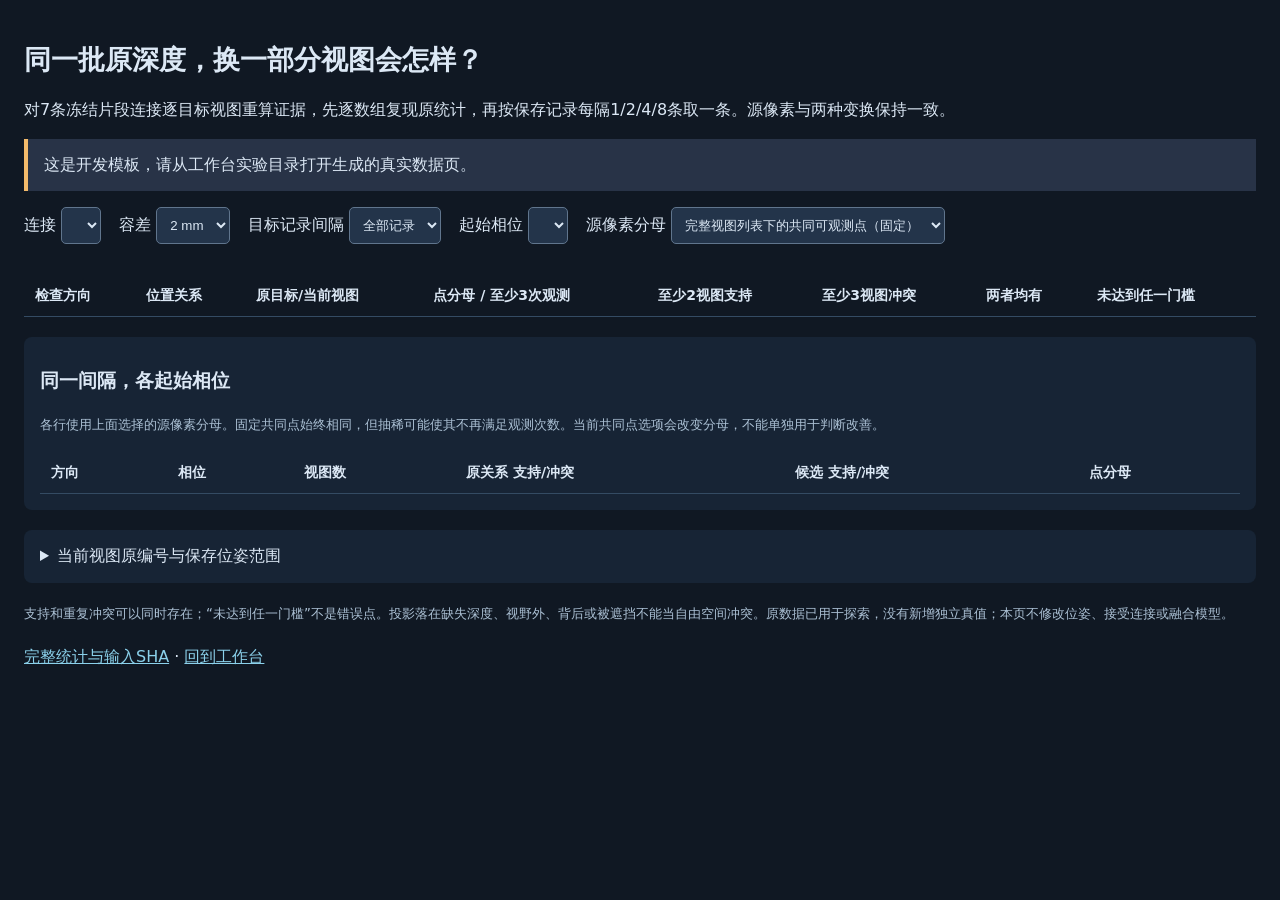
<file: web/studio/view_density_diagnostic.html>
<!doctype html><html lang="zh-CN"><meta charset="utf-8"><meta name="viewport" content="width=device-width,initial-scale=1"><title>原深度证据与视图数量</title><style>
:root{color-scheme:dark;font-family:system-ui,sans-serif;background:#101823;color:#dce8f5}body{max-width:1280px;margin:auto;padding:24px}h1{font-size:27px}p{line-height:1.7}.notice{border-left:4px solid #f3ba6b;background:#283347;padding:12px 16px}label{display:inline-block;margin:0 18px 16px 0}select{padding:9px;background:#23344a;color:inherit;border:1px solid #60758d;border-radius:5px;max-width:100%}table{border-collapse:collapse;width:100%;font-size:14px}td,th{padding:11px;text-align:left;border-bottom:1px solid #344b63}small{color:#abc0d4}.scroll{overflow:auto}.bar{display:block;min-height:5px;margin-top:5px;background:#6dc6a3}.bar.conflict{background:#ec9186}pre{white-space:pre-wrap;overflow-wrap:anywhere;font-size:13px}a{color:#8bd1eb}.panel{background:#172435;padding:16px;margin-top:20px;border-radius:8px}h2{font-size:19px}</style>
<h1>同一批原深度，换一部分视图会怎样？</h1><p>对7条冻结片段连接逐目标视图重算证据，先逐数组复现原统计，再按保存记录每隔1/2/4/8条取一条。源像素与两种变换保持一致。</p><p class="notice" id="scope">固定门槛是至少2视图支持、至少3视图冲突。抽稀后冲突少，可能只是观察机会少；不表示重建变好。不同相位不是独立验证折或置信区间。</p>
<label>连接 <select id="edge"></select></label><label>容差 <select id="tolerance"><option value="0">2 mm</option><option value="1">4 mm</option></select></label><label>目标记录间隔 <select id="stride"><option value="1">全部记录</option><option value="2">每隔2条</option><option value="4">每隔4条</option><option value="8">每隔8条</option></select></label><label>起始相位 <select id="phase"></select></label><label>源像素分母 <select id="population"><option value="frozen_common">完整视图列表下的共同可观测点（固定）</option><option value="all">全部原样本（固定）</option><option value="current_common">当前子集下共同可观测点（会变化）</option></select></label>
<p id="facts"></p><div class="scroll"><table><thead><tr><th>检查方向</th><th>位置关系</th><th>原目标/当前视图</th><th>点分母 / 至少3次观测</th><th>至少2视图支持</th><th>至少3视图冲突</th><th>两者均有</th><th>未达到任一门槛</th></tr></thead><tbody id="rows"></tbody></table></div>
<section class="panel"><h2>同一间隔，各起始相位</h2><p><small>各行使用上面选择的源像素分母。固定共同点始终相同，但抽稀可能使其不再满足观测次数。当前共同点选项会改变分母，不能单独用于判断改善。</small></p><div class="scroll"><table><thead><tr><th>方向</th><th>相位</th><th>视图数</th><th>原关系 支持/冲突</th><th>候选 支持/冲突</th><th>点分母</th></tr></thead><tbody id="phases"></tbody></table></div></section>
<details class="panel"><summary>当前视图原编号与保存位姿范围</summary><pre id="viewIds"></pre></details>
<p><small>支持和重复冲突可以同时存在；“未达到任一门槛”不是错误点。投影落在缺失深度、视野外、背后或被遮挡不能当自由空间冲突。原数据已用于探索，没有新增独立真值；本页不修改位姿、接受连接或融合模型。</small></p><p><a href="summary.json">完整统计与输入SHA</a> · <a href="/">回到工作台</a></p>
<script id="view-density-data" type="application/json">__VIEW_DENSITY_DATA__</script><script>
(()=>{'use strict';const $=id=>document.getElementById(id),raw=$('view-density-data').textContent;if(raw.trim()==='__VIEW_DENSITY_DATA__'){$('scope').textContent='这是开发模板，请从工作台实验目录打开生成的真实数据页。';return;}const data=JSON.parse(raw);function node(tag,text){const n=document.createElement(tag);if(text!==undefined)n.textContent=text;return n;}const percent=(n,d)=>d?(100*n/d).toFixed(2)+'%':'—';function value(row,key){return `${row[key]} / ${row.points} · ${percent(row[key],row.points)}`;}
for(let i=0;i<data.edges.length;i++){const edge=data.edges[i],o=node('option',edge.source+' → '+edge.target+(edge.training_gate_passed?' · 原训练门槛通过':''));o.value=String(i);$('edge').append(o);}$('edge').value=String(Math.max(0,data.edges.findIndex(e=>e.source===3)));
function profiles(part){return part.profiles.filter(p=>p.stride===Number($('stride').value));}
function resetPhases(){const previous=$('phase').value,e=data.edges[Number($('edge').value)],count=Math.max(...e.directions.map(d=>profiles(d).length));$('phase').replaceChildren();for(let i=0;i<count;i++){const o=node('option',String(i));o.value=String(i);$('phase').append(o);}$('phase').value=String(Math.min(Number(previous)||0,count-1));render();}
function render(){const edge=data.edges[Number($('edge').value)],ti=Number($('tolerance').value),phase=Number($('phase').value),population=$('population').value;$('rows').replaceChildren();$('phases').replaceChildren();const facts=[],views=[];for(const part of edge.directions){const list=profiles(part),profile=list.find(p=>p.phase===phase);const direction=part.direction==='forward'?'正向：移动点 → 固定深度':'反向：固定点 → 移动深度';if(!profile){facts.push(direction+'：没有此相位的目标记录');}else{facts.push(direction+' '+profile.target_views+' / '+part.full_target_views+'视图'+(profile.target_views<3?'（不足3，重复冲突门槛无法达到）':''));views.push(direction+'\n目标原帧ID：'+profile.target_frame_ids.join(', ')+'\n保存位姿光轴最大夹角 '+profile.saved_pose_optical_axis_max_separation_deg.toFixed(2)+'°（不是转台编码器或真实相机测量）');for(const variant of profile.thresholds[ti].variants){const row=variant[population],tr=node('tr');for(const text of [direction,variant.label==='saved_relative_identity'?'原保存关系':'冻结几何候选',part.full_target_views+' / '+profile.target_views,row.points+' / '+row.observed_in_three])tr.append(node('td',String(text)));for(const key of ['support','conflict']){const td=node('td',value(row,key)),bar=node('span');bar.className='bar'+(key==='conflict'?' conflict':'');bar.style.width=row.points?(100*row[key]/row.points)+'%':'0%';td.append(bar);tr.append(td);}tr.append(node('td',value(row,'mixed')),node('td',value(row,'inconclusive')));$('rows').append(tr);}}
for(const p of list){const v=p.thresholds[ti].variants.map(v=>v[population]),tr=node('tr');for(const text of [direction,String(p.phase),String(p.target_views),percent(v[0].support,v[0].points)+' / '+percent(v[0].conflict,v[0].points),percent(v[1].support,v[1].points)+' / '+percent(v[1].conflict,v[1].points),String(v[0].points)])tr.append(node('td',text));$('phases').append(tr);}}
$('facts').textContent=facts.join('；')+'。正反方向分开看，合计比例可能掩盖某一方向的冲突增加。';$('viewIds').textContent=views.join('\n\n');}
$('edge').onchange=$('stride').onchange=resetPhases;$('tolerance').onchange=$('phase').onchange=$('population').onchange=render;resetPhases();})();
</script></html>
</file>
